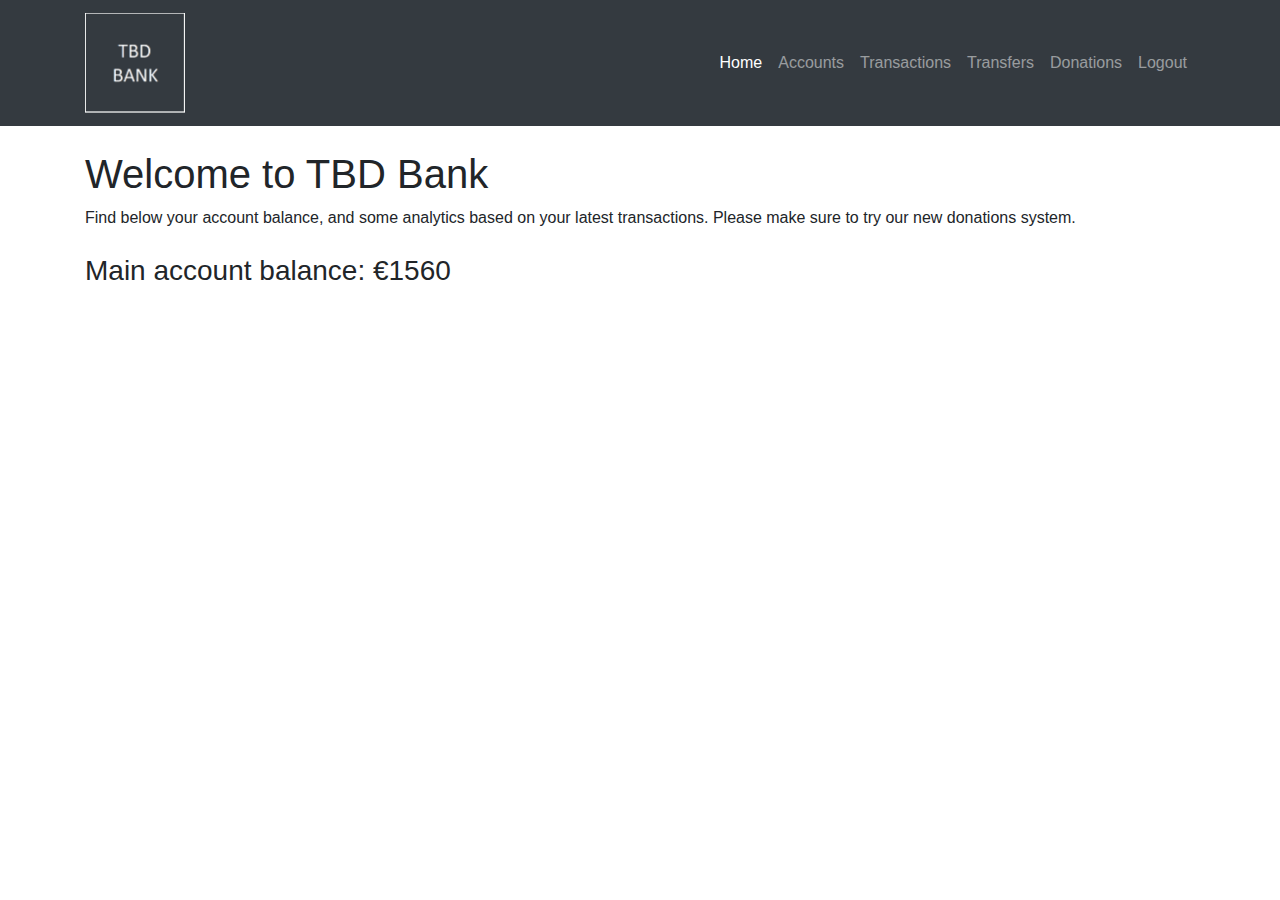
<file: ui_mocks/index.html>
<html>
<head>
<script src="https://code.jquery.com/jquery-3.3.1.slim.min.js" integrity="sha384-q8i/X+965DzO0rT7abK41JStQIAqVgRVzpbzo5smXKp4YfRvH+8abtTE1Pi6jizo" crossorigin="anonymous"></script>
<script src="https://cdnjs.cloudflare.com/ajax/libs/popper.js/1.14.7/umd/popper.min.js" integrity="sha384-UO2eT0CpHqdSJQ6hJty5KVphtPhzWj9WO1clHTMGa3JDZwrnQq4sF86dIHNDz0W1" crossorigin="anonymous"></script>
<script src="https://stackpath.bootstrapcdn.com/bootstrap/4.3.1/js/bootstrap.min.js" integrity="sha384-JjSmVgyd0p3pXB1rRibZUAYoIIy6OrQ6VrjIEaFf/nJGzIxFDsf4x0xIM+B07jRM" crossorigin="anonymous"></script>
<link rel="stylesheet" type="text/css" href="css/bootstrap.min.css">
</head>
<!-- Navigation -->
<body>
<nav class="navbar navbar-expand-lg navbar-dark bg-dark static-top">
  <div class="container">
    <a class="navbar-brand" href="#">
          <img src="images/square_logo.png" height=100 alt="">
        </a>
    <button class="navbar-toggler" type="button" data-toggle="collapse" data-target="#navbarResponsive" aria-controls="navbarResponsive" aria-expanded="false" aria-label="Toggle navigation">
          <span class="navbar-toggler-icon"></span>
        </button>
    <div class="collapse navbar-collapse" id="navbarResponsive">
      <ul class="navbar-nav ml-auto">
        <li class="nav-item active">
          <a class="nav-link" href="#">Home
                <span class="sr-only">(current)</span>
              </a>
        </li>
        <li class="nav-item">
          <a class="nav-link" href="#">Accounts</a>
        </li>
        <li class="nav-item">
          <a class="nav-link" href="#">Transactions</a>
        </li>
        <li class="nav-item">
          <a class="nav-link" href="#">Transfers</a>
        </li>
		<li class="nav-item">
          <a class="nav-link" href="donations.html">Donations</a>
        </li>
		<li class="nav-item">
          <a class="nav-link" href="#">Logout</a>
        </li>
      </ul>
    </div>
  </div>
</nav>


<!-- Page Content -->
<div class="container">
	<h1 class="mt-4">Welcome to TBD Bank</h1>
	<p>Find below your account balance, and some analytics based on your latest transactions. Please make sure to try our new donations system.</p>
	<h3 class="mt-4">Main account balance: €1560</h3>
</div>
<!-- /.container -->
</body>
</html>
</file>
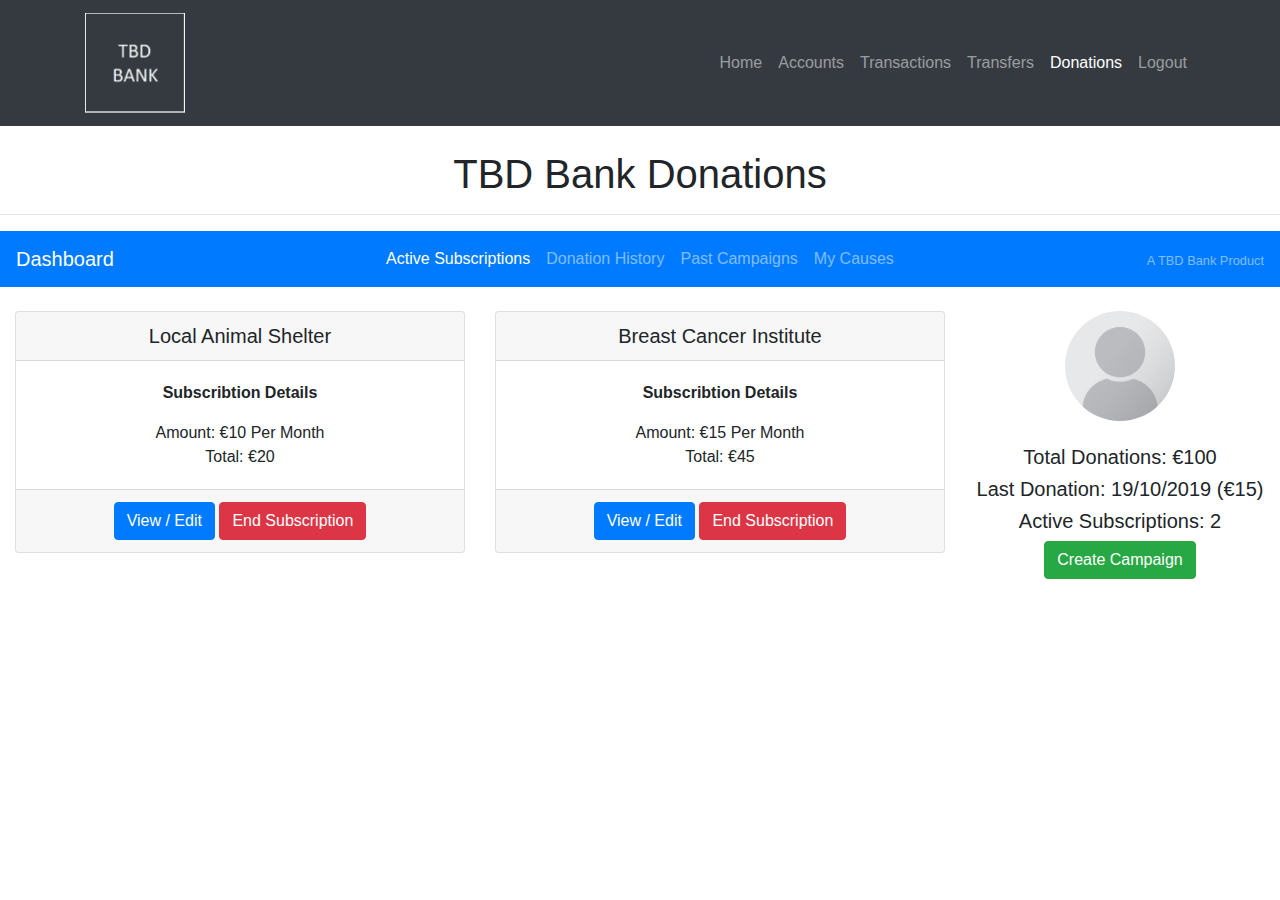
<file: ui_mocks/asubs.html>
<html>
<head>
<script src="https://code.jquery.com/jquery-3.3.1.slim.min.js" integrity="sha384-q8i/X+965DzO0rT7abK41JStQIAqVgRVzpbzo5smXKp4YfRvH+8abtTE1Pi6jizo" crossorigin="anonymous"></script>
<script src="https://cdnjs.cloudflare.com/ajax/libs/popper.js/1.14.7/umd/popper.min.js" integrity="sha384-UO2eT0CpHqdSJQ6hJty5KVphtPhzWj9WO1clHTMGa3JDZwrnQq4sF86dIHNDz0W1" crossorigin="anonymous"></script>
<script src="https://stackpath.bootstrapcdn.com/bootstrap/4.3.1/js/bootstrap.min.js" integrity="sha384-JjSmVgyd0p3pXB1rRibZUAYoIIy6OrQ6VrjIEaFf/nJGzIxFDsf4x0xIM+B07jRM" crossorigin="anonymous"></script>
<link rel="stylesheet" type="text/css" href="css/bootstrap.min.css">
</head>
<!-- Navigation -->
<body>
<nav class="navbar navbar-expand-lg navbar-dark bg-dark static-top">

  <div class="container">
    <a class="navbar-brand" href="#">
          <img src="images/square_logo.png" height=100 alt="">
        </a>
    <button class="navbar-toggler" type="button" data-toggle="collapse" data-target="#navbarResponsive" aria-controls="navbarResponsive" aria-expanded="false" aria-label="Toggle navigation">
          <span class="navbar-toggler-icon"></span>
    </button>
    <div class="collapse navbar-collapse" id="navbarResponsive">
      <ul class="navbar-nav ml-auto">
        <li class="nav-item">
          <a class="nav-link" href="index.html">Home</a>
        </li>
        <li class="nav-item">
          <a class="nav-link" href="#">Accounts</a>
        </li>
        <li class="nav-item">
          <a class="nav-link" href="#">Transactions</a>
        </li>
        <li class="nav-item">
          <a class="nav-link" href="#">Transfers</a>
        </li>
		<li class="nav-item active">
            <a class="nav-link" href="#">Donations
                <span class="sr-only">(current)</span>
            </a>
        </li>
		<li class="nav-item">
          <a class="nav-link" href="#">Logout</a>
        </li>
      </ul>
    </div>
  </div>
</nav>
<center><h1 class="mt-4">TBD Bank Donations</h1></center>
<hr>
<nav class="navbar navbar-expand-md navbar-dark bg-primary">
    <div class="d-flex w-50 order-0">
        <a class="navbar-brand mr-1" href="donations.html">Dashboard</a>
        <button class="navbar-toggler" type="button" data-toggle="collapse" data-target="#collapsingNavbar">
            <span class="navbar-toggler-icon"></span>
        </button>
    </div>
    <div class="navbar-collapse collapse justify-content-center order-2" id="collapsingNavbar">
        <ul class="navbar-nav">
            <li class="nav-item active">
                <a class="nav-link" href="asubs.html">Active Subscriptions<span class="sr-only">Home</span></a>
            </li>
            <li class="nav-item">
                <a class="nav-link" href="donationhistory.html">Donation History</a>
            </li>
            <li class="nav-item">
                <a class="nav-link" href="pastcampaigns.html">Past Campaigns</a>
            </li>
			
			<li class="nav-item">
                <a class="nav-link" href="#">My Causes</a>
            </li>
        </ul>
    </div>
    <span class="navbar-text small text-truncate mt-1 w-50 text-right order-1 order-md-last">A TBD Bank Product</span>
</nav>
<!-- Page Content -->
<br>
<div class="container-fluid">
	<div class="row">
		<div class="col-md-9">
			<div class="row">
				<div class="col-md-6">
				<div class="modal fade" id="modal-container-444208" role="dialog" aria-labelledby="myModalLabel" aria-hidden="true">
						<div class="modal-dialog" role="document">
							<div class="modal-content">
								<div class="modal-header">
									<h5 class="modal-title" id="myModalLabel">
										Breast Cancer Institute
									</h5> 
									<button type="button" class="close" data-dismiss="modal">
										<span aria-hidden="true">×</span>
									</button>
								</div>
								<div class="modal-body">
						
									<label for="usr">Edit Monthly Subscription Amount (€):</label>
									<input type="text" class="form-control" id="usr">
								</div>
								<div class="modal-footer">
									 
									<button type="button" class="btn btn-primary" data-dismiss="modal">
										Save
									</button> 
									<button type="button" class="btn btn-secondary" data-dismiss="modal">
										Close
									</button>
								</div>
							</div>
							
						</div>
					</div>
					<div class="modal fade" id="yousure" role="dialog" aria-labelledby="myModalLabel" aria-hidden="true">
						<div class="modal-dialog" role="document">
							<div class="modal-content">
								<div class="modal-header">
									<h5 class="modal-title" id="myModalLabel">
										Cancel subscription?
									</h5> 
									<button type="button" class="close" data-dismiss="modal">
										<span aria-hidden="true">×</span>
									</button>
								</div>
								<div class="modal-body">
						
									<p> You can resubscribe any time if you cancel.</p>
								</div>
								<div class="modal-footer">
								<button type="button" class="btn btn-danger" data-dismiss="modal">
										Yes
									</button>
									<button type="button" class="btn btn-primary" data-dismiss="modal">
										No
									</button> 

								</div>
							</div>
							
						</div>
					</div>
					<div class="card" align="center">
						<h5 class="card-header">
							Local Animal Shelter
						</h5>
						<div class="card-body">
						<p><strong>Subscribtion Details</strong></p>
						
							<p class="card-text">
								Amount: €10 Per Month <br> 	Total: €20						
							</p>
						</div>
						<div class="card-footer">
							<button type="button" class="btn btn-primary">View / Edit</button>
							<button type="button" class="btn btn-danger">End Subscription</button>
						</div>
					</div>
				</div>
				<div class="col-md-6">
					<div class="card" align="center">
						<h5 class="card-header">
							Breast Cancer Institute
						</h5>
						<div class="card-body">
						<p><strong>Subscribtion Details</strong></p>
						
							<p class="card-text">
								Amount: €15 Per Month <br> 	Total: €45						
							</p>
						</div>
						<div class="card-footer">
							<button type="button" class="btn btn-primary" href="#modal-container-444208" data-toggle="modal">View / Edit</button>
							<button type="button" class="btn btn-danger" href="#yousure" data-toggle="modal">End Subscription</button>
						</div>
					</div>
				</div>
			</div>
		</div>
		<div class="col-md-3">
			<center><img alt="Bootstrap Image Preview" src="images/avatar.png" height="110" class="rounded-circle" /></center>
			<br>
			<div><center><h5>Total Donations: €100</h5>
			<h5>Last Donation: 19/10/2019 (€15)</h5>
			<h5>Active Subscriptions: 2</h5>
			<button type="button" class="btn btn-success">Create Campaign</button></center></div>
		</div>
	</div>
</div>
<!-- /.container -->
</body>
</html>
</file>
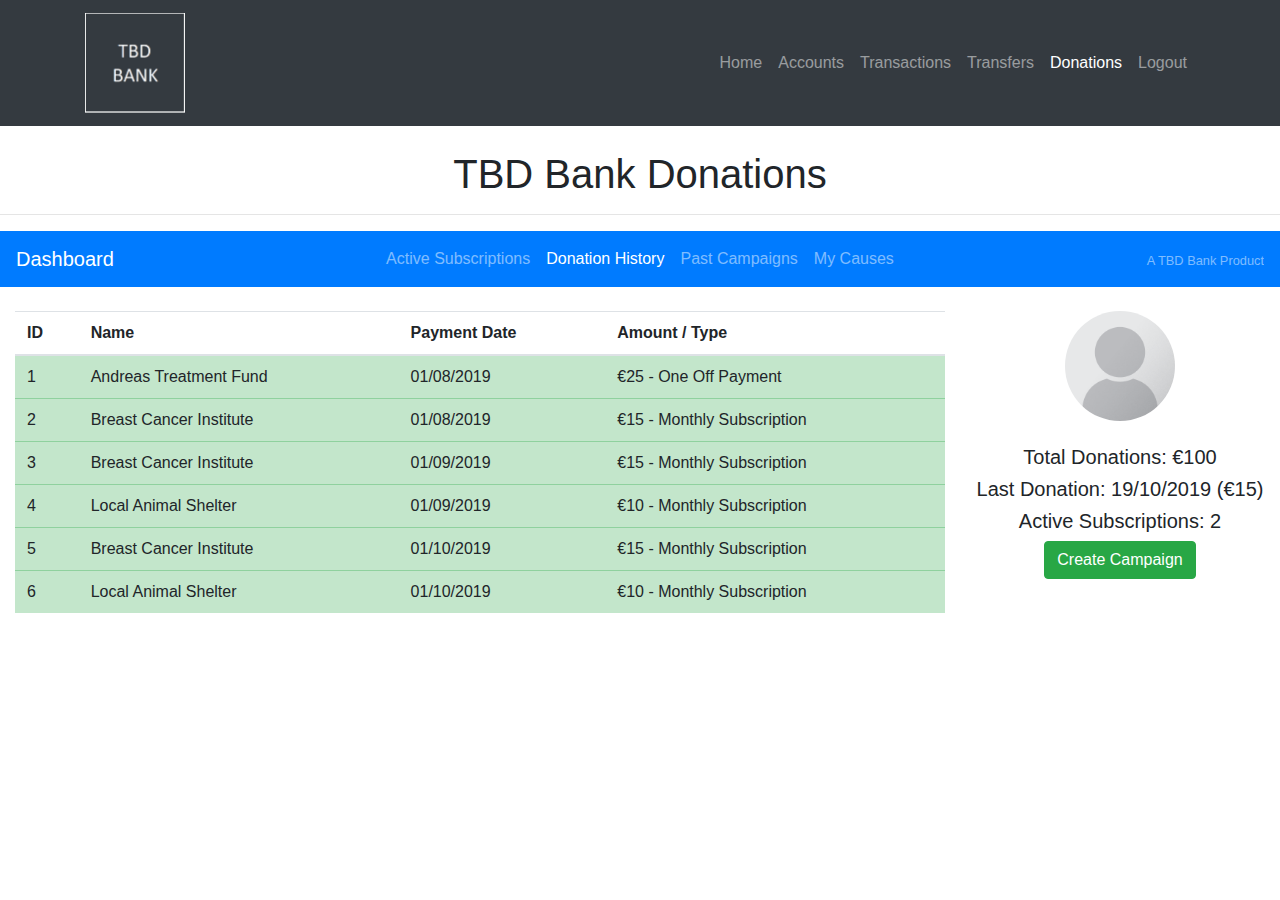
<file: ui_mocks/donationhistory.html>
<html>
<head>
<script src="https://code.jquery.com/jquery-3.3.1.slim.min.js" integrity="sha384-q8i/X+965DzO0rT7abK41JStQIAqVgRVzpbzo5smXKp4YfRvH+8abtTE1Pi6jizo" crossorigin="anonymous"></script>
<script src="https://cdnjs.cloudflare.com/ajax/libs/popper.js/1.14.7/umd/popper.min.js" integrity="sha384-UO2eT0CpHqdSJQ6hJty5KVphtPhzWj9WO1clHTMGa3JDZwrnQq4sF86dIHNDz0W1" crossorigin="anonymous"></script>
<script src="https://stackpath.bootstrapcdn.com/bootstrap/4.3.1/js/bootstrap.min.js" integrity="sha384-JjSmVgyd0p3pXB1rRibZUAYoIIy6OrQ6VrjIEaFf/nJGzIxFDsf4x0xIM+B07jRM" crossorigin="anonymous"></script>
<link rel="stylesheet" type="text/css" href="css/bootstrap.min.css">
</head>
<!-- Navigation -->
<body>
<nav class="navbar navbar-expand-lg navbar-dark bg-dark static-top">

  <div class="container">
    <a class="navbar-brand" href="#">
          <img src="images/square_logo.png" height=100 alt="">
        </a>
    <button class="navbar-toggler" type="button" data-toggle="collapse" data-target="#navbarResponsive" aria-controls="navbarResponsive" aria-expanded="false" aria-label="Toggle navigation">
          <span class="navbar-toggler-icon"></span>
    </button>
    <div class="collapse navbar-collapse" id="navbarResponsive">
      <ul class="navbar-nav ml-auto">
        <li class="nav-item">
          <a class="nav-link" href="index.html">Home</a>
        </li>
        <li class="nav-item">
          <a class="nav-link" href="#">Accounts</a>
        </li>
        <li class="nav-item">
          <a class="nav-link" href="#">Transactions</a>
        </li>
        <li class="nav-item">
          <a class="nav-link" href="#">Transfers</a>
        </li>
		<li class="nav-item active">
            <a class="nav-link" href="#">Donations
                <span class="sr-only">(current)</span>
            </a>
        </li>
		<li class="nav-item">
          <a class="nav-link" href="#">Logout</a>
        </li>
      </ul>
    </div>
  </div>
</nav>
<center><h1 class="mt-4">TBD Bank Donations</h1></center>
<hr>
<nav class="navbar navbar-expand-md navbar-dark bg-primary">
    <div class="d-flex w-50 order-0">
        <a class="navbar-brand mr-1" href="donations.html">Dashboard</a>
        <button class="navbar-toggler" type="button" data-toggle="collapse" data-target="#collapsingNavbar">
            <span class="navbar-toggler-icon"></span>
        </button>
    </div>
    <div class="navbar-collapse collapse justify-content-center order-2" id="collapsingNavbar">
        <ul class="navbar-nav">
            <li>
                <a class="nav-link" href="asubs.html">Active Subscriptions</a>
            </li>
            <li class="nav-item active">
                <a class="nav-link" href="donationhistory.html">Donation History <span class="sr-only">Home</span></a>
            </li>
            <li class="nav-item">
                <a class="nav-link" href="pastcampaigns.html">Past Campaigns</a>
            </li>
			
			<li class="nav-item">
                <a class="nav-link" href="#">My Causes</a>
            </li>
        </ul>
    </div>
    <span class="navbar-text small text-truncate mt-1 w-50 text-right order-1 order-md-last">A TBD Bank Product</span>
</nav>
<!-- Page Content -->
<br>
<div class="container-fluid">
	<div class="row">
		<div class="col-md-9">
						<table class="table table-striped">
				<thead>
					<tr>
						<th>
							ID
						</th>
						<th>
							Name
						</th>
						<th>
							Payment Date
						</th>
						<th>
							Amount / Type
						</th>
					</tr>
				</thead>
				<tbody>
					<tr class="table-success">
						<td>
							1
						</td>
						<td>
							Andreas Treatment Fund 
						</td>
						<td>
							01/08/2019
						</td>
						<td>
							€25 - One Off Payment
						</td>
					</tr>
					<tr class="table-success">
						<td>
							2
						</td>
						<td>
							Breast Cancer Institute
						</td>
						<td>
							01/08/2019
						</td>
						<td>
							€15 - Monthly Subscription
						</td>
					</tr>
					<tr class="table-success">
						<td>
							3
						</td>
						<td>
							Breast Cancer Institute
						</td>
						<td>
							01/09/2019
						</td>
						<td>
							€15 - Monthly Subscription
						</td>
					</tr>
					<tr class="table-success">
						<td>
							4
						</td>
						<td>
							Local Animal Shelter
						</td>
						<td>
							01/09/2019
						</td>
						<td>
							€10 - Monthly Subscription
						</td>
					</tr>
					<tr class="table-success">
						<td>
							5
						</td>
						<td>
							Breast Cancer Institute
						</td>
						<td>
							01/10/2019
						</td>
						<td>
							€15 - Monthly Subscription
						</td>
					</tr>
					<tr class="table-success">
						<td>
							6
						</td>
						<td>
							Local Animal Shelter
						</td>
						<td>
							01/10/2019
						</td>
						<td>
							€10 - Monthly Subscription
						</td>
					</tr>
				</tbody>
			</table>
		</div>
		<div class="col-md-3">
			<center><img alt="Bootstrap Image Preview" src="images/avatar.png" height="110" class="rounded-circle" /></center>
			<br>
			<div><center><h5>Total Donations: €100</h5>
			<h5>Last Donation: 19/10/2019 (€15)</h5>
			<h5>Active Subscriptions: 2</h5>
			<button type="button" class="btn btn-success">Create Campaign</button></center></div>
		</div>
	</div>
</div>
<!-- /.container -->
</body>
</html>
</file>
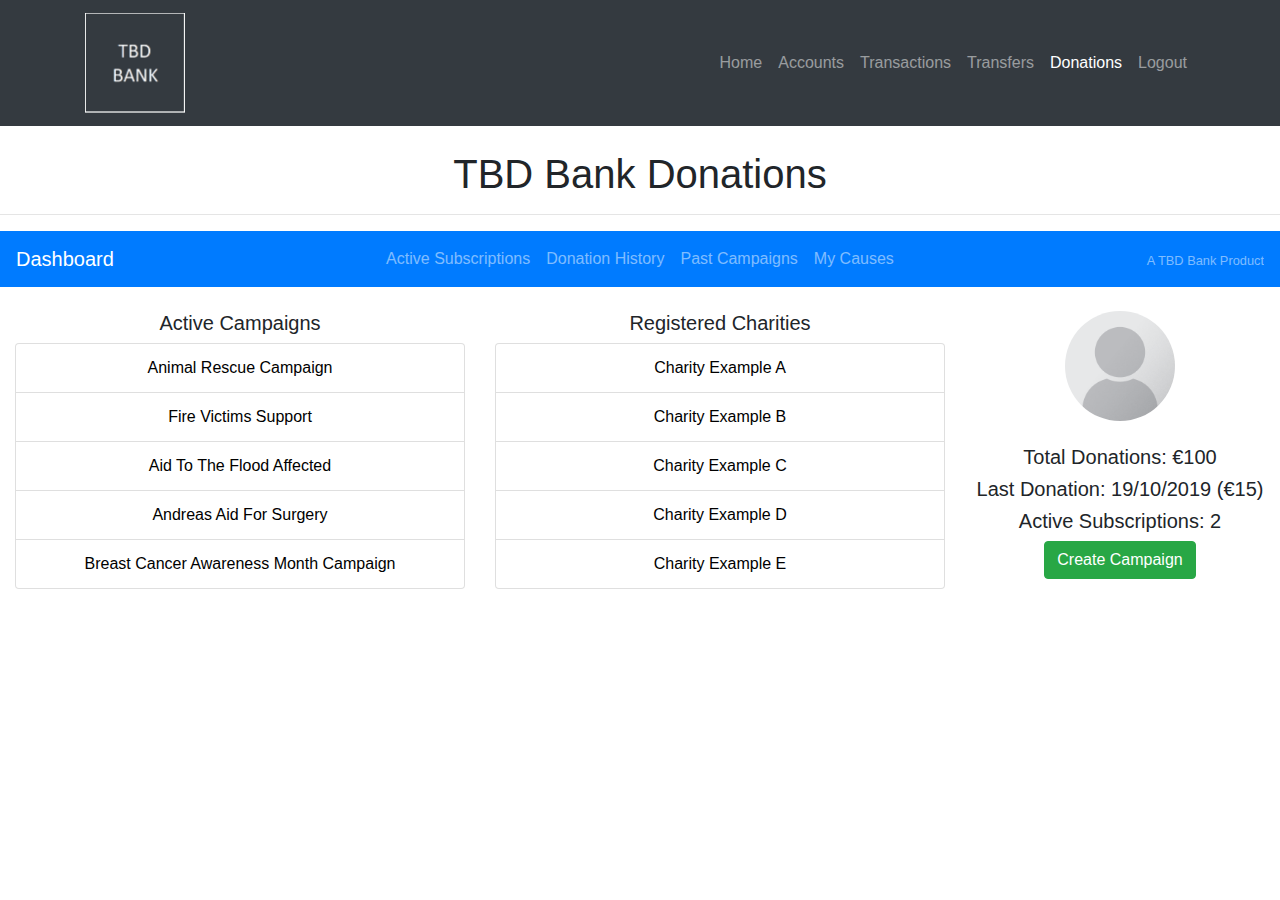
<file: ui_mocks/donations.html>
<html>
<head>
<script src="https://code.jquery.com/jquery-3.3.1.slim.min.js" integrity="sha384-q8i/X+965DzO0rT7abK41JStQIAqVgRVzpbzo5smXKp4YfRvH+8abtTE1Pi6jizo" crossorigin="anonymous"></script>
<script src="https://cdnjs.cloudflare.com/ajax/libs/popper.js/1.14.7/umd/popper.min.js" integrity="sha384-UO2eT0CpHqdSJQ6hJty5KVphtPhzWj9WO1clHTMGa3JDZwrnQq4sF86dIHNDz0W1" crossorigin="anonymous"></script>
<script src="https://stackpath.bootstrapcdn.com/bootstrap/4.3.1/js/bootstrap.min.js" integrity="sha384-JjSmVgyd0p3pXB1rRibZUAYoIIy6OrQ6VrjIEaFf/nJGzIxFDsf4x0xIM+B07jRM" crossorigin="anonymous"></script>
<link rel="stylesheet" type="text/css" href="css/bootstrap.min.css">
</head>
<!-- Navigation -->
<body>
<script>
function success() { 
//document.getElementById("modal-container-444208").hideModal(); 
  //document.getElementById("successmodal").showModal(); 
  $('#modal-container-444208').modal('toggle');
  $('#successmodal').modal('show');
} 
</script>
<nav class="navbar navbar-expand-lg navbar-dark bg-dark static-top">

  <div class="container">
    <a class="navbar-brand" href="#">
          <img src="images/square_logo.png" height=100 alt="">
        </a>
    <button class="navbar-toggler" type="button" data-toggle="collapse" data-target="#navbarResponsive" aria-controls="navbarResponsive" aria-expanded="false" aria-label="Toggle navigation">
          <span class="navbar-toggler-icon"></span>
    </button>
    <div class="collapse navbar-collapse" id="navbarResponsive">
      <ul class="navbar-nav ml-auto">
        <li class="nav-item">
          <a class="nav-link" href="index.html">Home</a>
        </li>
        <li class="nav-item">
          <a class="nav-link" href="#">Accounts</a>
        </li>
        <li class="nav-item">
          <a class="nav-link" href="#">Transactions</a>
        </li>
        <li class="nav-item">
          <a class="nav-link" href="#">Transfers</a>
        </li>
		<li class="nav-item active">
            <a class="nav-link" href="#">Donations
                <span class="sr-only">(current)</span>
            </a>
        </li>
		<li class="nav-item">
          <a class="nav-link" href="#">Logout</a>
        </li>
      </ul>
    </div>
  </div>
</nav>
<center><h1 class="mt-4">TBD Bank Donations</h1></center>
<hr>
<nav class="navbar navbar-expand-md navbar-dark bg-primary">
    <div class="d-flex w-50 order-0">
        <a class="navbar-brand mr-1" href="#">Dashboard</a>
        <button class="navbar-toggler" type="button" data-toggle="collapse" data-target="#collapsingNavbar">
            <span class="navbar-toggler-icon"></span>
        </button>
    </div>
    <div class="navbar-collapse collapse justify-content-center order-2" id="collapsingNavbar">
        <ul class="navbar-nav">
            <li class="nav-item">
                <a class="nav-link" href="asubs.html">Active Subscriptions</a>
            </li>
            <li class="nav-item">
                <a class="nav-link" href="donationhistory.html">Donation History</a>
            </li>
            <li class="nav-item">
                <a class="nav-link" href="pastcampaigns.html">Past Campaigns</a>
            </li>
			
			<li class="nav-item">
                <a class="nav-link" href="#">My Causes</a>
            </li>
        </ul>
    </div>
    <span class="navbar-text small text-truncate mt-1 w-50 text-right order-1 order-md-last">A TBD Bank Product</span>
</nav>
<!-- Page Content -->
<br>
<div class="container-fluid">
	<div class="row">
		<div class="col-md-9">
			<div class="row">
				<div class="col-md-6">
				<div class="modal fade" id="modalcampaign" role="dialog" aria-labelledby="myModalLabel" aria-hidden="true">
						<div class="modal-dialog" role="document">
							<div class="modal-content">
								<div class="modal-header">
									<h5 class="modal-title" id="myModalLabel">
										Animal Rescue Campaign
									</h5> 
									<button type="button" class="close" data-dismiss="modal">
										<span aria-hidden="true">×</span>
									</button>
								</div>
								<div class="modal-body">
									<form class="form-horizontal">
<fieldset>

<!-- Form Name -->
<legend>Create Campaign</legend>

<!-- Multiple Radios (inline) -->
<div class="form-group">
  <label class="col-md-8 control-label" for="radios">Type of applicant:</label>
  <div class="col-md-8"> 
    <label class="radio-inline" for="radios-0">
      <input type="radio" name="radios" id="radios-0" value="1" checked="checked">
      Charity
    </label> 
    <label class="radio-inline" for="radios-1">
      <input type="radio" name="radios" id="radios-1" value="2">
      Company
    </label> 
    <label class="radio-inline" for="radios-2">
      <input type="radio" name="radios" id="radios-2" value="3">
      Individual
    </label>
  </div>
</div>

<!-- Text input-->
<div class="form-group">
  <label class="col-md-8 control-label" for="causename">Name of cause: </label>  
  <div class="col-md-8">
  <input id="causename" name="causename" type="text" placeholder="" class="form-control input-md" required="">
  <span class="help-block">This will be the title to the campaign</span>  
  </div>
</div>

<!-- Textarea -->
<div class="form-group">
  <label class="col-md-8 control-label" for="textarea">Brief cause description:</label>
  <div class="col-md-8">                     
    <textarea class="form-control" id="textarea" name="textarea">Enter the cause details here (max 400 words)</textarea>
  </div>
</div>

<!-- Multiple Radios -->
<div class="form-group">
  <label class="col-md-8 control-label" for="radio_goal">Goal for campaign?</label>
  <div class="col-md-8">
  <div class="radio">
    <label for="radio_goal-0">
      <input type="radio" name="radio_goal" id="radio_goal-0" value="1" checked="checked">
      Yes
    </label>
	</div>
  <div class="radio">
    <label for="radio_goal-1">
      <input type="radio" name="radio_goal" id="radio_goal-1" value="2">
      No
    </label>
	</div>
  </div>
</div>

<!-- Text input-->
<div class="form-group">
  <label class="col-md-8 control-label" for="goal_amount">Goal amount: </label>  
  <div class="col-md-8">
  <input id="goal_amount" name="goal_amount" type="text" placeholder="1000" class="form-control input-md">
  <span class="help-block">Enter the amount you wish to set as a goal</span>  
  </div>
</div>

<!-- Multiple Radios -->
<div class="form-group">
  <label class="col-md-8 control-label" for="radios_promo">Promotion as part of campaign?</label>
  <div class="col-md-8">
  <div class="radio">
    <label for="radios_promo-0">
      <input type="radio" name="radios_promo" id="radios_promo-0" value="1" checked="checked">
      Yes
    </label>
	</div>
  <div class="radio">
    <label for="radios_promo-1">
      <input type="radio" name="radios_promo" id="radios_promo-1" value="2">
      No
    </label>
	</div>
  </div>
</div>

<!-- Textarea -->
<div class="form-group">
  <label class="col-md-8 control-label" for="campaign_promo">Promotion description:</label>
  <div class="col-md-8">                     
    <textarea class="form-control" id="campaign_promo" name="campaign_promo">Enter the details of your promotion.
Example: Anyone who donates above 10 euros gets 10% discount at your store</textarea>
  </div>
</div>

<!-- Multiple Radios (inline) -->
<div class="form-group">
  <label class="col-md-8 control-label" for="radios">Funds recepient</label>
  <div class="col-md-8"> 
    <label class="radio-inline" for="radios-0">
      <input type="radio" name="radios" id="radios-0" value="1" checked="checked">
      Registered Charity
    </label> 
    <label class="radio-inline" for="radios-1">
      <input type="radio" name="radios" id="radios-1" value="2">
      Special Fund Account
    </label>
  </div>
</div>

<!-- File Button --> 
<div class="form-group">
  <label class="col-md-8 control-label" for="file">Upload any relevant info</label>
  <div class="col-md-8">
    <input id="file" name="file" class="input-file" type="file">
  </div>
</div>

<!-- Button -->
<div class="form-group">
  <label class="col-md-8 control-label" for="submit"></label>
  <div class="col-md-8">
    <button id="submit" name="submit" class="btn btn-primary">Submit for approval</button>
  </div>
</div>

</fieldset>
</form>

								</div>
								<div class="modal-footer">

								</div>
							</div>
							
						</div>
					</div>
				<div class="modal fade" id="successmodal" role="dialog">
            <div class="modal-dialog">
                <div class="modal-content">
                    <div class="modal-header">
                        <button type="button" class="close" data-dismiss="modal" aria-label=""><span>×</span></button>
                     </div>
					
                    <div class="modal-body">
                       
						<div class="thank-you-pop">
							<h1>Thank You!</h1>
							<p>Your donation has been accepted</p>							
 						</div>
                    </div>
					
                </div> </div> 
            </div>
					<div class="modal fade" id="modal-container-444208" role="dialog" aria-labelledby="myModalLabel" aria-hidden="true">
						<div class="modal-dialog" role="document">
							<div class="modal-content">
								<div class="modal-header">
									<h5 class="modal-title" id="myModalLabel">
										Animal Rescue Campaign
									</h5> 
									<button type="button" class="close" data-dismiss="modal">
										<span aria-hidden="true">×</span>
									</button>
								</div>
								<div class="modal-body">
									<div class="custom-control custom-switch">
										<input type="checkbox" class="custom-control-input" id="customSwitch1">
										<label class="custom-control-label" for="customSwitch1">Setup Subscription</label>
									</div>
									<label for="usr">Amount in Euros:</label>
									<input type="text" class="form-control" id="usr">
								</div>
								<div class="modal-footer">
									 
									<button type="button" onclick="success()" class="btn btn-success">
										Donate
									</button> 
									<button type="button" class="btn btn-primary">
										Share
									</button> 
									<button type="button" class="btn btn-secondary" data-dismiss="modal">
										Close
									</button>
								</div>
							</div>
							
						</div>
					</div>
					<center><h5>Active Campaigns</h2></center>
					<div class="list-group">
						<button type="button" href="#modal-container-444208" data-toggle="modal" class="list-group-item">Animal Rescue Campaign</button>
						<button type="button" class="list-group-item">Fire Victims Support</button>
						<button type="button" class="list-group-item">Aid To The Flood Affected</button>
						<button type="button" class="list-group-item">Andreas Aid For Surgery</button>
						<button type="button" class="list-group-item">Breast Cancer Awareness Month Campaign</button>
					</div>
				</div>
				<div class="col-md-6">
				<center><h5>Registered Charities</h2></center>
					<div class="list-group">
						<button type="button" class="list-group-item">Charity Example A</button>
						<button type="button" class="list-group-item">Charity Example B</button>
						<button type="button" class="list-group-item">Charity Example C</button>
						<button type="button" class="list-group-item">Charity Example D</button>
						<button type="button" class="list-group-item">Charity Example E</button>
					</div>
				</div>
			</div>
		</div>
		<div class="col-md-3">
			<center><img alt="Bootstrap Image Preview" src="images/avatar.png" height="110" class="rounded-circle" /></center>
			<br>
			<div><center><h5>Total Donations: €100</h5>
			<h5>Last Donation: 19/10/2019 (€15)</h5>
			<h5>Active Subscriptions: 2</h5>
			<button type="button" class="btn btn-success" href="#modalcampaign" data-toggle="modal">Create Campaign</button></center></div>
		</div>
	</div>
</div>
<!-- /.container -->
</body>
</html>
</file>
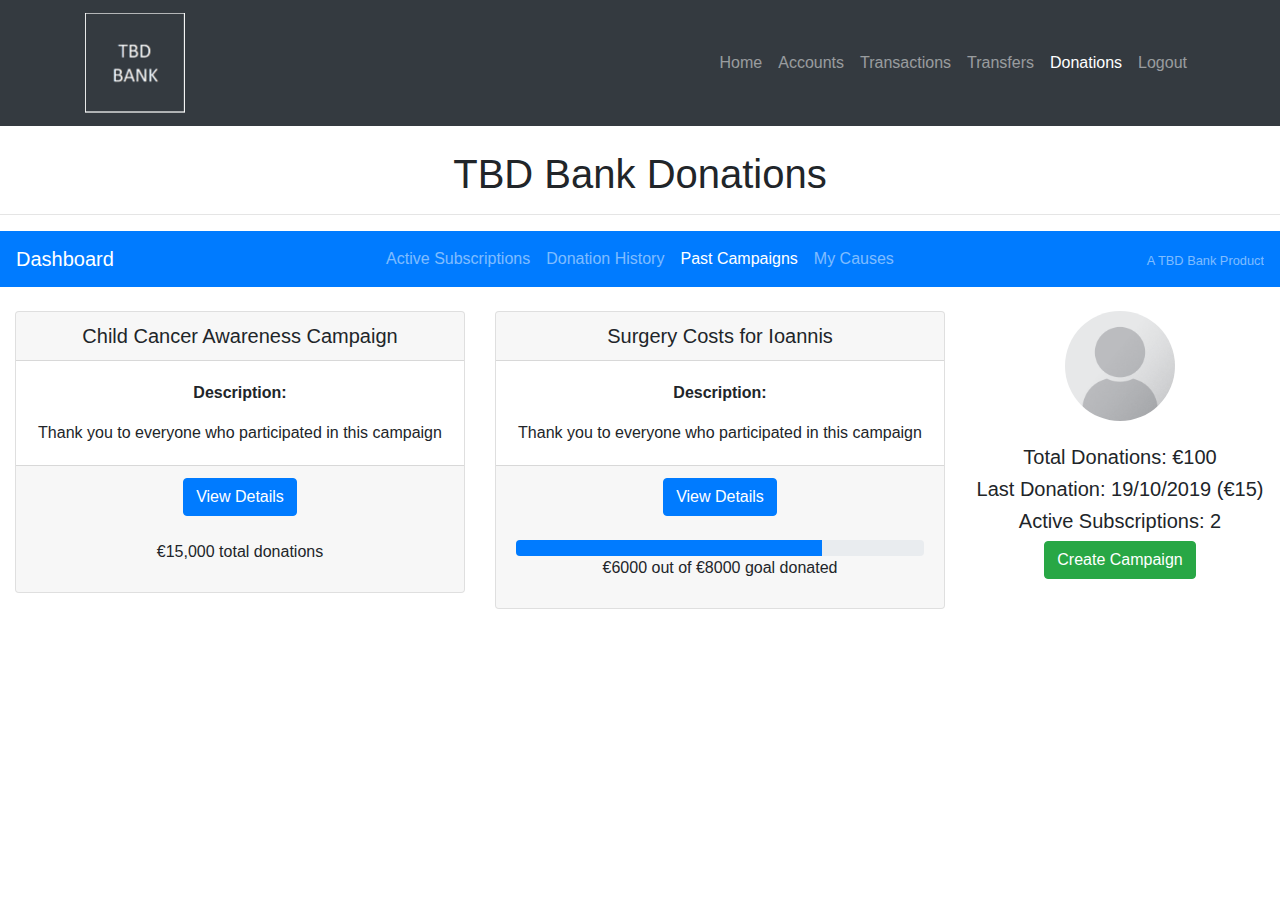
<file: ui_mocks/pastcampaigns.html>
<html>
<head>
<script src="https://code.jquery.com/jquery-3.3.1.slim.min.js" integrity="sha384-q8i/X+965DzO0rT7abK41JStQIAqVgRVzpbzo5smXKp4YfRvH+8abtTE1Pi6jizo" crossorigin="anonymous"></script>
<script src="https://cdnjs.cloudflare.com/ajax/libs/popper.js/1.14.7/umd/popper.min.js" integrity="sha384-UO2eT0CpHqdSJQ6hJty5KVphtPhzWj9WO1clHTMGa3JDZwrnQq4sF86dIHNDz0W1" crossorigin="anonymous"></script>
<script src="https://stackpath.bootstrapcdn.com/bootstrap/4.3.1/js/bootstrap.min.js" integrity="sha384-JjSmVgyd0p3pXB1rRibZUAYoIIy6OrQ6VrjIEaFf/nJGzIxFDsf4x0xIM+B07jRM" crossorigin="anonymous"></script>
<link rel="stylesheet" type="text/css" href="css/bootstrap.min.css">
</head>
<!-- Navigation -->
<body>
<nav class="navbar navbar-expand-lg navbar-dark bg-dark static-top">

  <div class="container">
    <a class="navbar-brand" href="#">
          <img src="images/square_logo.png" height=100 alt="">
        </a>
    <button class="navbar-toggler" type="button" data-toggle="collapse" data-target="#navbarResponsive" aria-controls="navbarResponsive" aria-expanded="false" aria-label="Toggle navigation">
          <span class="navbar-toggler-icon"></span>
    </button>
    <div class="collapse navbar-collapse" id="navbarResponsive">
      <ul class="navbar-nav ml-auto">
        <li class="nav-item">
          <a class="nav-link" href="index.html">Home</a>
        </li>
        <li class="nav-item">
          <a class="nav-link" href="#">Accounts</a>
        </li>
        <li class="nav-item">
          <a class="nav-link" href="#">Transactions</a>
        </li>
        <li class="nav-item">
          <a class="nav-link" href="#">Transfers</a>
        </li>
		<li class="nav-item active">
            <a class="nav-link" href="#">Donations
                <span class="sr-only">(current)</span>
            </a>
        </li>
		<li class="nav-item">
          <a class="nav-link" href="#">Logout</a>
        </li>
      </ul>
    </div>
  </div>
</nav>
<center><h1 class="mt-4">TBD Bank Donations</h1></center>
<hr>
<nav class="navbar navbar-expand-md navbar-dark bg-primary">
    <div class="d-flex w-50 order-0">
        <a class="navbar-brand mr-1" href="donations.html">Dashboard</a>
        <button class="navbar-toggler" type="button" data-toggle="collapse" data-target="#collapsingNavbar">
            <span class="navbar-toggler-icon"></span>
        </button>
    </div>
    <div class="navbar-collapse collapse justify-content-center order-2" id="collapsingNavbar">
        <ul class="navbar-nav">
            <li>
                <a class="nav-link" href="asubs.html">Active Subscriptions</a>
            </li>
            <li class="nav-item">
                <a class="nav-link" href="donationhistory.html">Donation History</a>
            </li>
            <li class="nav-item active">
                <a class="nav-link" href="pastcampaigns.html">Past Campaigns <span class="sr-only">Home</span></a>
            </li>
			
			<li class="nav-item">
                <a class="nav-link" href="#">My Causes</a>
            </li>
        </ul>
    </div>
    <span class="navbar-text small text-truncate mt-1 w-50 text-right order-1 order-md-last">A TBD Bank Product</span>
</nav>
<!-- Page Content -->
<br>
<div class="container-fluid">
	<div class="row">
		<div class="col-md-9">
<div class="row">
				<div class="col-md-6">
					<div class="card" align="center">
						<h5 class="card-header">
							Child Cancer Awareness Campaign
						</h5>
						<div class="card-body">
						<p><strong>Description:</strong></p>
						
							<p class="card-text">
								Thank you to everyone who participated in this campaign						
							</p>
						</div>
						<div class="card-footer">
							<button type="button" class="btn btn-primary">View Details</button>
							<br><br>
							<p>€15,000 total donations</p>
						</div>
					</div>
				</div>
				<div class="col-md-6">
					<div class="card" align="center">
						<h5 class="card-header">
							Surgery Costs for Ioannis
						</h5>
						<div class="card-body">
						<p><strong>Description:</strong></p>
						
							<p class="card-text">
								Thank you to everyone who participated in this campaign						
							</p>
						</div>
						<div class="card-footer">
							<button type="button" class="btn btn-primary">View Details</button>
							<br><br>
							<div class="progress"><div class="progress-bar w-75"></div></div>
							<p>€6000 out of €8000 goal donated</p>
						</div>
					</div>
				</div>
			</div>			
		</div>
		<div class="col-md-3">
			<center><img alt="Bootstrap Image Preview" src="images/avatar.png" height="110" class="rounded-circle" /></center>
			<br>
			<div><center><h5>Total Donations: €100</h5>
			<h5>Last Donation: 19/10/2019 (€15)</h5>
			<h5>Active Subscriptions: 2</h5>
			<button type="button" class="btn btn-success">Create Campaign</button></center></div>
		</div>
	</div>
</div>
<!-- /.container -->
</body>
</html>
</file>
